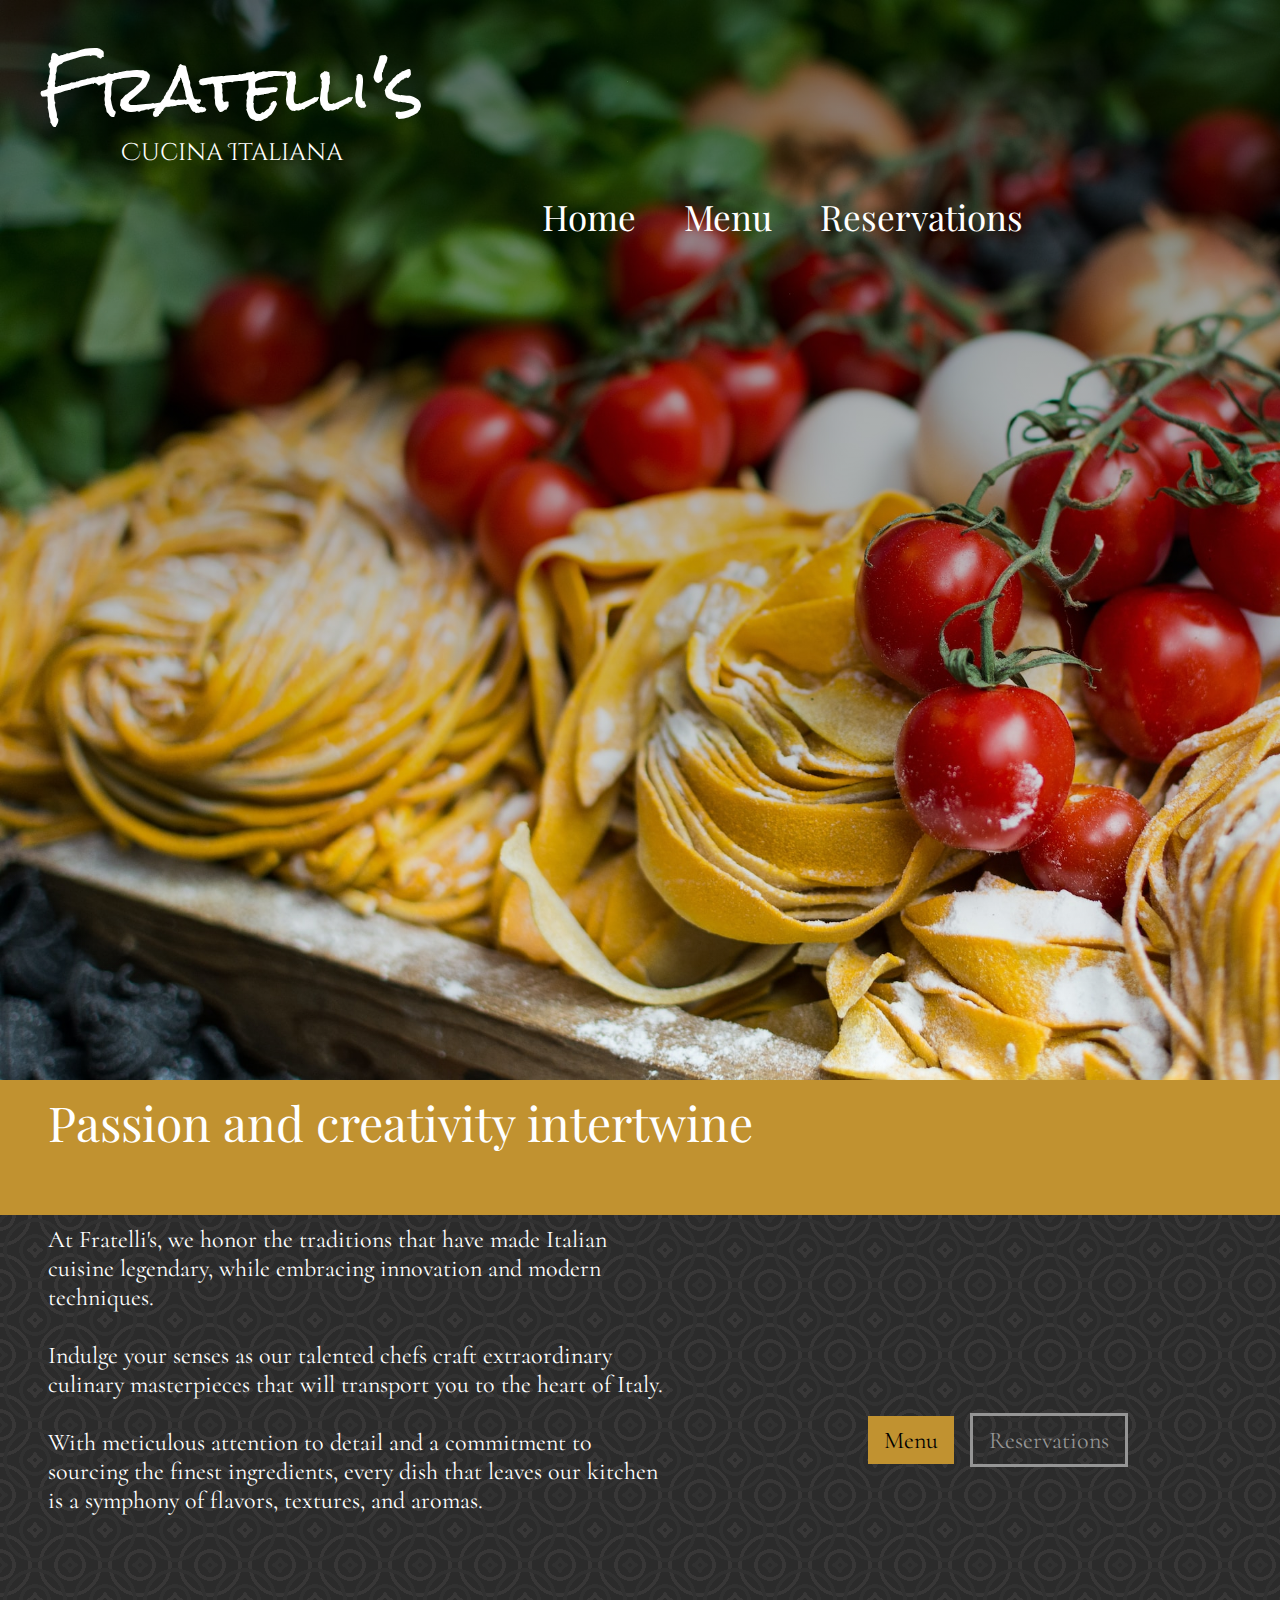
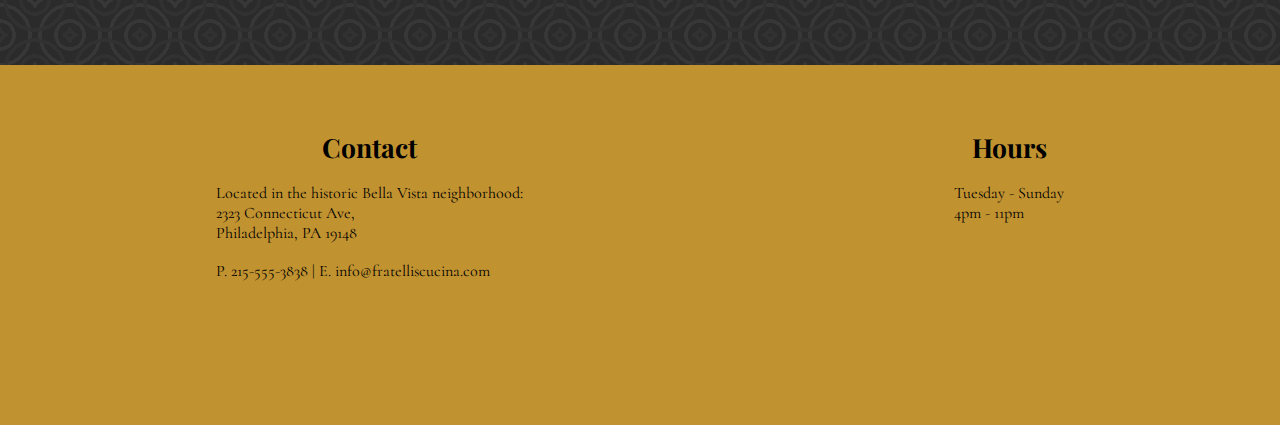
<file: index.html>
<!DOCTYPE html>
<html lang="en">
<head>
    <meta charset="UTF-8">
    <meta name="viewport" content="width=device-width, initial-scale=1.0">
    <title>Fratelli's Cucina Italiana</title>
    <link rel="stylesheet" href="./style.css">
</head>
<body>
    <header>
        <div class="logo">
            <div class="name">Fratelli's</div>
            <div class="sub-name">Cucina Italiana</div>
        </div>
        <div class="nav-menu">
            <ul>
                <li>Home</li>
                <li>Menu</li>
                <li>Reservations</li>
            </ul>
        </div>
    </header>
    <div class="hero">
    </div>
    <main>
        <div class="pitch-header">
            Passion and creativity intertwine
        </div>
        <div class="pitch-body">
            <div class="pitch">
                <p>At Fratelli's, we honor the traditions that have made Italian cuisine legendary, while embracing innovation and modern techniques.</p> <br />
                <p>Indulge your senses as our talented chefs craft extraordinary culinary masterpieces that will transport you to the heart of Italy.</p> <br />
                <p>With meticulous attention to detail and a commitment to sourcing the finest ingredients, every dish that leaves our kitchen is a symphony of flavors, textures, and aromas.</p>
            </div>
            <div class="buttons">
                <div class="menu-btn">Menu</div>
                <div class="res-btn">Reservations</div>
            </div>
        </div>
        <div class="contact-hours">
            <div class="contact">
                <h3>Contact</h3> <br />
                <p>Located in the historic Bella Vista neighborhood:</p>
                <p>2323 Connecticut Ave,</p>
                <p>Philadelphia, PA 19148</p> <br />
                <p>P. 215-555-3838 | E. info@fratelliscucina.com</p>
            </div>
            <div class="hours">
                <h3>Hours</h3> <br />
                <p>Tuesday - Sunday</p>
                <p>4pm - 11pm</p>
            </div>
        </div>
    </main>
</body>
</html>
</file>
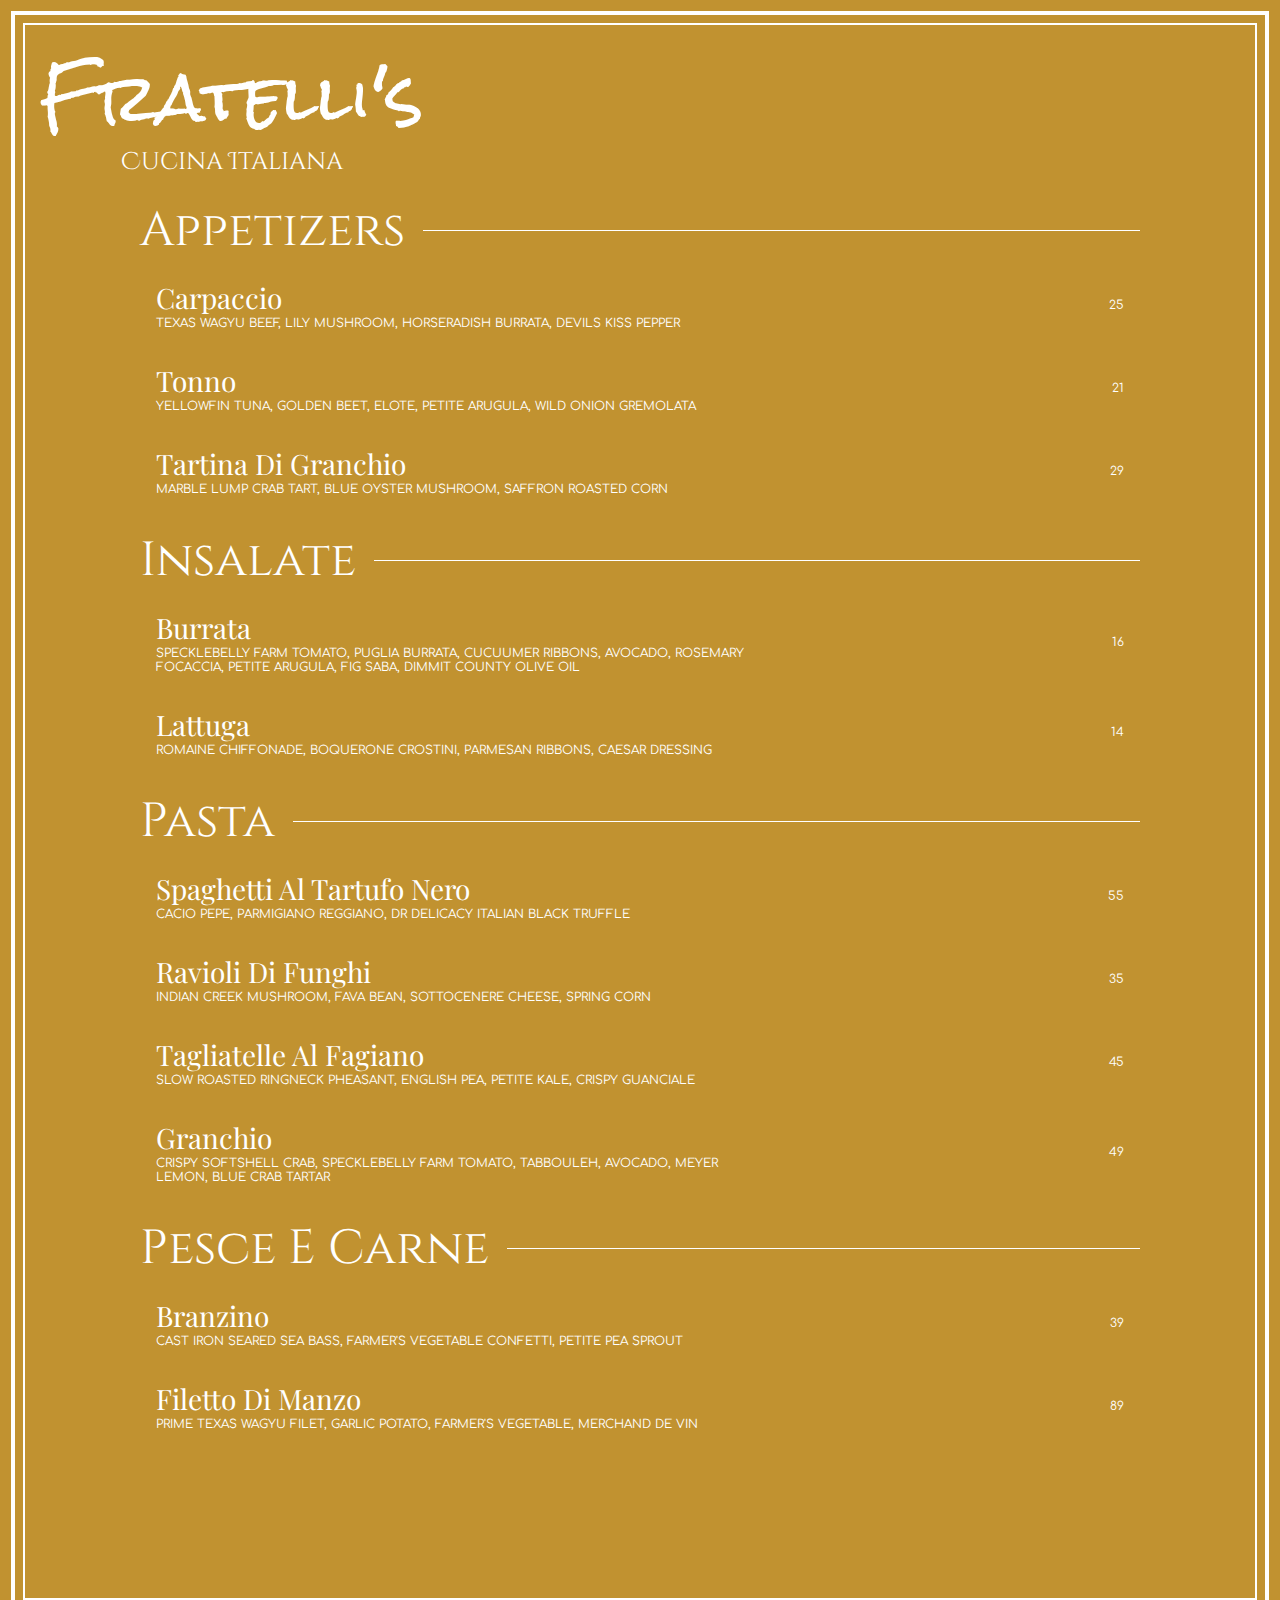
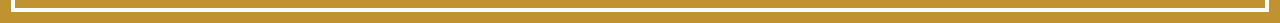
<file: menu.html>
<!DOCTYPE html>
<html lang="en">
<head>
    <meta charset="UTF-8">
    <meta name="viewport" content="width=device-width, initial-scale=1.0">
    <title>Fratelli's Menu</title>
    <link rel="stylesheet" href="style.css">
</head>
<body>
    <div class="menu-wrapper">
        <div class="menu-container">
            <div class="menu-body">
                <div class="menu-header">
                    <div class="logo">
                        <div class="name">Fratelli's</div>
                        <div class="sub-name">Cucina Italiana</div>
                    </div>
                </div>
                <div class="menu-section">
                    <div class="submenu">
                        <span>Appetizers</span>
                        <div class="line"></div>
                    </div>
                    <div class="menu-item">
                        <div class="dish">
                            <span class="dish-name">Carpaccio</span>
                            <div class="dish-description">Texas Wagyu Beef, Lily Mushroom, Horseradish Burrata, Devils Kiss Pepper</div>
                        </div>
                        <div class="price">25</div>
                    </div>
                    <div class="menu-item">
                        <div class="dish">
                            <span class="dish-name">Tonno</span>
                            <div class="dish-description">Yellowfin Tuna, Golden Beet, Elote, Petite Arugula, Wild Onion Gremolata</div>
                        </div>
                        <div class="price">21</div>
                    </div>
                    <div class="menu-item">
                        <div class="dish">
                            <span class="dish-name">Tartina Di Granchio</span>
                            <div class="dish-description">Marble Lump Crab Tart, Blue Oyster Mushroom, Saffron Roasted Corn</div>
                        </div>
                        <div class="price">29</div>
                    </div>
                </div>
                <div class="menu-section">
                    <div class="submenu">
                        <span>Insalate</span>
                        <div class="line"></div>
                    </div>
                    <div class="menu-item">
                        <div class="dish">
                            <span class="dish-name">Burrata</span>
                            <div class="dish-description">Specklebelly Farm Tomato, Puglia Burrata, Cucuumer Ribbons, Avocado, Rosemary Focaccia, Petite Arugula, Fig Saba, Dimmit County Olive Oil</div>
                        </div>
                        <div class="price">16</div>
                    </div>
                    <div class="menu-item">
                        <div class="dish">
                            <span class="dish-name">Lattuga</span>
                            <div class="dish-description">Romaine Chiffonade, Boquerone Crostini, Parmesan Ribbons, Caesar Dressing</div>
                        </div>
                        <div class="price">14</div>
                    </div>
                </div>
                <div class="menu-section">
                    <div class="submenu">
                        <span>Pasta</span>
                        <div class="line"></div>
                    </div>
                    <div class="menu-item">
                        <div class="dish">
                            <span class="dish-name">Spaghetti Al Tartufo Nero</span>
                            <div class="dish-description">Cacio Pepe, Parmigiano Reggiano, Dr Delicacy Italian Black Truffle</div>
                        </div>
                        <div class="price">55</div>
                    </div>
                    <div class="menu-item">
                        <div class="dish">
                            <span class="dish-name">Ravioli Di Funghi</span>
                            <div class="dish-description">Indian Creek Mushroom, Fava Bean, Sottocenere Cheese, Spring Corn</div>
                        </div>
                        <div class="price">35</div>
                    </div>
                    <div class="menu-item">
                        <div class="dish">
                            <span class="dish-name">Tagliatelle Al Fagiano</span>
                            <div class="dish-description">Slow Roasted Ringneck Pheasant, English Pea, Petite Kale, Crispy Guanciale </div>
                        </div>
                        <div class="price">45</div>
                    </div>
                    <div class="menu-item">
                        <div class="dish">
                            <span class="dish-name">Granchio</span>
                            <div class="dish-description">Crispy Softshell Crab, Specklebelly Farm Tomato, Tabbouleh, Avocado, Meyer Lemon, Blue Crab Tartar</div>
                        </div>
                        <div class="price">49</div>
                    </div>
                </div>
                <div class="menu-section">
                    <div class="submenu">
                        <span>Pesce E Carne</span>
                        <div class="line"></div>
                    </div>
                    <div class="menu-item">
                        <div class="dish">
                            <span class="dish-name">Branzino</span>
                            <div class="dish-description">Cast Iron Seared Sea Bass, Farmer's Vegetable Confetti, Petite Pea Sprout</div>
                        </div>
                        <div class="price">39</div>
                    </div>
                    <div class="menu-item">
                        <div class="dish">
                            <span class="dish-name">Filetto Di Manzo</span>
                            <div class="dish-description">Prime Texas Wagyu Filet, Garlic Potato, Farmer's Vegetable, Merchand De Vin</div>
                        </div>
                        <div class="price">89</div>
                    </div>
                </div>
            </div>
        </div>
    </div>
</body>
</html>
</file>
<file: style.css>
/* Google Fonts */
@import url('https://fonts.googleapis.com/css2?family=Cinzel&family=Cinzel+Decorative&family=Comfortaa&family=Cormorant&family=Playfair+Display&family=Rock+Salt&display=swap');

/* CSS Reset */
* {
    padding: 0;
    margin: 0;
    box-sizing: border-box;
}

header {
    position: relative;
    display: flex;
    align-items: center;
    z-index: 2;
    height: 20vh;
    color: white;
}

.nav-menu {
    align-self: end;
    margin: -60px auto;
    padding-right: 180px;
}
ul {
    list-style-type: none;
    display: flex;
    gap: 3rem;
}

li {
    font-size: 35px;
    font-family: 'Playfair Display';
}

.logo {
    display: flex;
    flex-direction: column;
    justify-content: center;
    align-items: center;
    padding: 20px 40px;
}

.name {
    font-family: 'Rock Salt';
    font-size: 64px;
}

.sub-name {
    font-family: 'Cinzel Decorative';
    font-size: 24px;
    margin-top: -28px;
}

.hero {
    position: relative;
    z-index: 1;
    background:
    linear-gradient(
      rgba(0, 0, 0, 0.5),
      rgba(0, 0, 0, 0)
    ),
    url("images/jakub-kapusnak-tEVisOXz26Y-unsplash.jpg");
    background-size: cover;
    height: 120vh;
    margin-top: -20vh;
}

main {
    display: grid;
    grid-template-rows: 15vh 50vh 40vh;
}

.pitch-header {
    font-family: 'Playfair Display';
    font-size: 48px;
    color: white;
    background-color: #C19230;
    padding-left: 3rem;
    padding-top: 10px;
}

.pitch-body {
    display: flex;
    background: repeating-radial-gradient(circle, transparent, transparent 12.3px, #313131 12.3px, #313131 15.8px), repeating-radial-gradient(circle, transparent, transparent 12.3px, #383737 12.3px, #383737 15.8px), #2b2b2b;
    background-size: 70px 70px;
    background-position: 0 0, 35px 35px, 70px 35px;
    background-color: #2b2b2b;
    color: white;
    font-family: 'Cormorant';
    font-size: 24px;
}

.pitch {
    padding: 10px 3rem;
    width: 65ch;
}

.buttons {
    display: flex;
    gap: 1rem;
    justify-content: center;
    align-items: center;
    flex: 1;
}

.buttons > * {
    display: flex;
    justify-content: center;
    align-items: center;
    padding: 1.5rem 1rem;
    height: 2rem;
}


.menu-btn {
    background-color: #C19230;
    color: black;
}

.res-btn {
    color: #959595;
    border: 3px solid #959595;
}

.contact-hours {
    display: flex;
    background-color: #C19230;
    justify-content: space-around;
    padding-top: 4rem;
}

h3 {
    font-family: 'Playfair Display';
    font-size: 1.65rem;
    text-align: center;
}

.contact > p, .hours > p {
    font-family: 'Cormorant';
}

/* Begin styling Food Menu */
.menu-wrapper {
    background-color: #c19230;
    outline: 4px solid white;
    outline-offset: -15px;
}
.menu-container {
    background-color: #C19230;
    outline: 2px solid white;
    outline-offset: -25px;
}

.menu-header {
    display: flex;
    margin-right: auto;
}

.menu-body {
    background-color: #C19230;
    color: white;
}

.menu-section {
    display: flex;
    flex-direction: column;
}

.submenu {
    display: flex;
    align-items: center;
    gap: 18px;
    margin: auto;
    font-family: 'Cinzel';
    font-size: 48px;
    width: 1000px;
}

.line {
    flex: 1;
    border-top: 1px solid white;
}

.menu-section > .menu-item:last-child {
    margin-bottom: 2rem;
}

.menu-item {
    display: flex;
    align-items: center;
    width: 1000px;
    margin: 1rem auto;
    justify-content: space-between;
    padding: 0 1rem;
}

.dish {
    display: flex;
    flex-direction: column;
}

.dish-name {
    font-family: 'Playfair Display';
    font-size: 28px;
}

.dish-description {
    font-family: 'Comfortaa';
    font-size: 12px;
    text-transform: uppercase;
    max-width: 600px;
}

.price {
    font-family: 'Comfortaa';
    font-size: 12px;
}

.menu-section:last-of-type > .menu-item:last-of-type {
    margin-bottom: 12rem;
}
</file>
